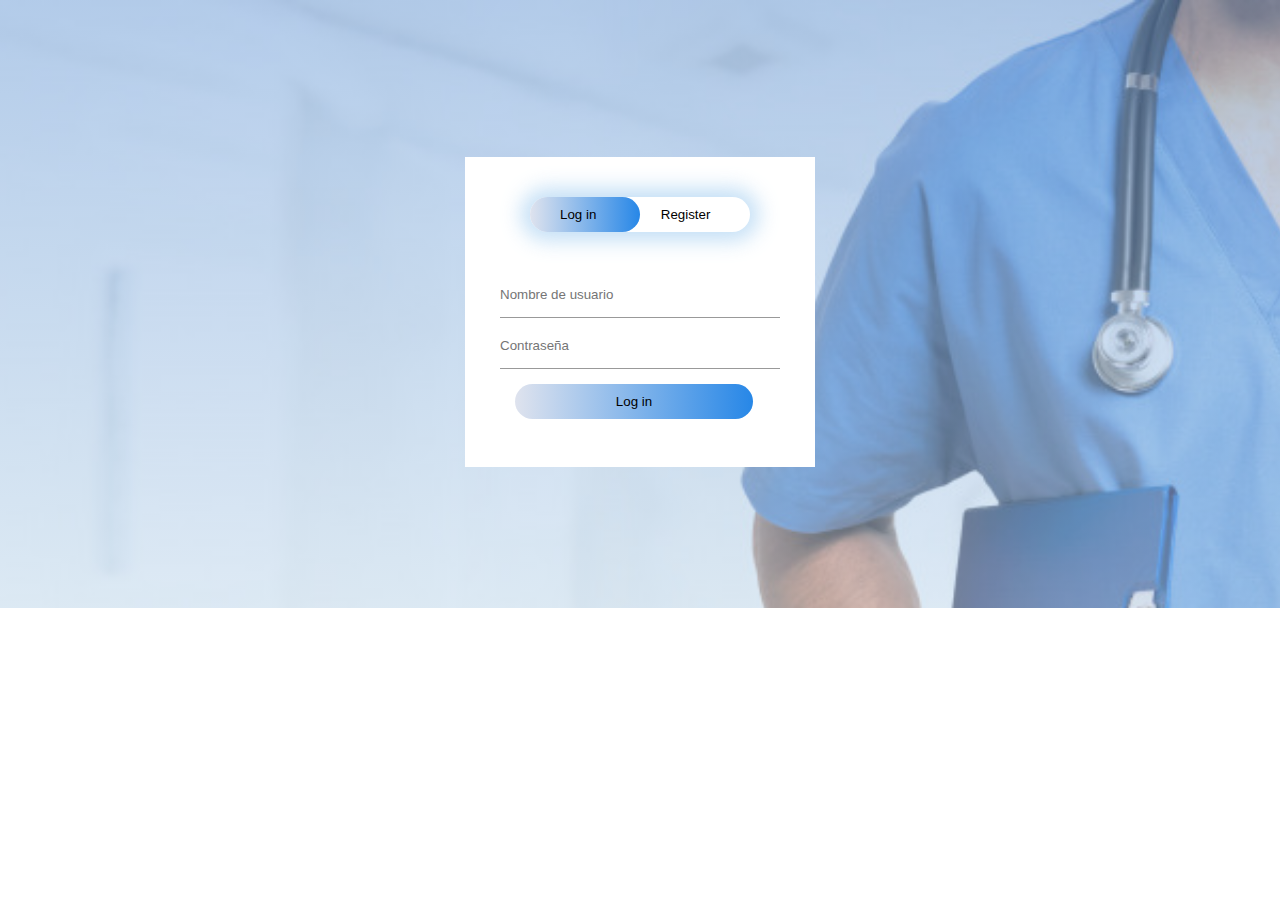
<file: src/main/resources/static/index.html>
<!DOCTYPE html>
<html lang="utf-8">
<head>
    <!--<link rel="icon" href="src/logo.jpg"/>-->
    <link href="style.css" rel="stylesheet">
    <meta charset="utf-8">
    <title>DoctorSearch</title>
    <meta name="viewport" content="width=device-width, initial-scale=1, shrink-to-fit=no" />
</head>
<body>
    <!--Formulario Log in-->
    <main>
        <div class="form-box">
            <div class="button-box">
                <div id="btn"></div>
                <button type="button" class="toggle-btn" onclick="login()">Log in</button>
                <button type="button" class="toggle-btn" onclick="register()">Register</button>
            </div>
            <form method="post" action="/login" class="input-group" id="login" onsubmit="return validateLogin()">
                <input type="text" class="input-field" id="userLogin" placeholder="Nombre de usuario" required>
                <input type="password" class="input-field" id="passwordLogin" placeholder="Contraseña" required>
                <input type="submit" id="submit" class="submit-btn" value="Log in"></input>
            </form>
            <form class="input-group" method="post" action="/register" id="register" onsubmit="return validateRegister()">
                <input type="email" class="input-field" id="emailRegister" placeholder="E-mail" required>
                <input type="text" class="input-field" id="userRegister" placeholder="Nombre de usuario" required>
                <input type="password" class="input-field" id="passwordRegister" placeholder="Contraseña" required>
                <input type="submit" class="submit-btn" value="Registrar"></input>
            </form>
        </div>
    </main>
    <script src="script.js" type="text/javascript"></script>
</body>
</html>
</file>
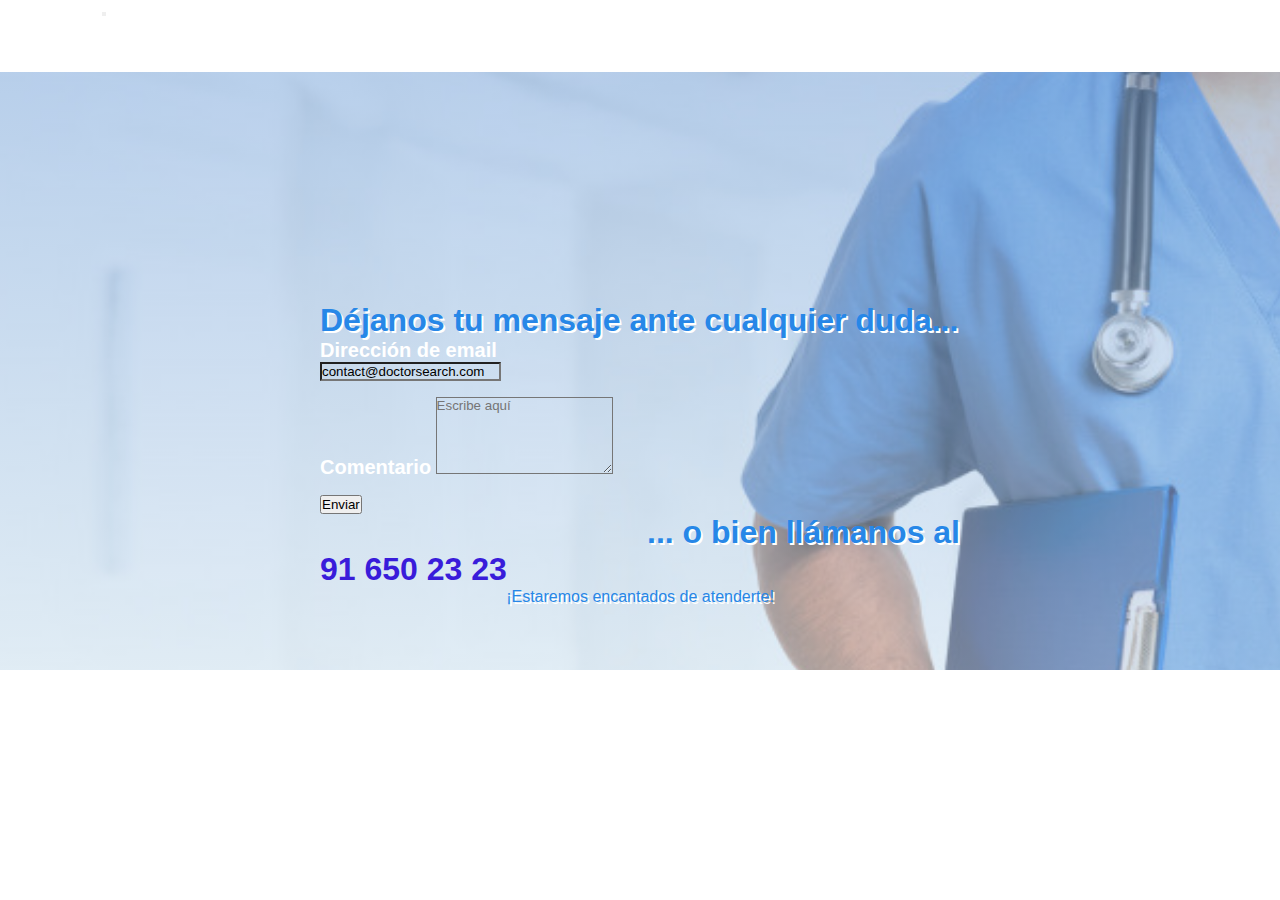
<file: src/main/resources/static/contact.html>
<!DOCTYPE html>
<html lang="en">
<head>
    <meta charset="utf-8">
    <title>DoctorSearch</title>
    <meta name="viewport" content="width=device-width, initial-scale=1, shrink-to-fit=no">
    <link rel="stylesheet" href="https://stackpath.bootstrapcdn.com/bootstrap/4.1.3/css/bootstrap.min.css" integrity="sha384-MCw98/SFnGE8fJT3GXwEOngsV7Zt27NXFoaoApmYm81iuXoPkFOJwJ8ERdknLPMO" crossorigin="anonymous">
    <link href="style.css" rel="stylesheet">
    <script src="script.js" type="text/javascript"></script>
</head>
<body>
    <!-- Navegación-->
    <nav class="navbar navbar-expand-lg navbar-light fixed-top py-3" id="mainNav">
        <div class="container">
            <a class="navbar-brand" style="color:white;" href="#page-top">DoctorSearch</a>
            <button class="navbar-toggler navbar-toggler-right" type="button" data-toggle="collapse" data-target="#navbarToggleExternalContent" aria-controls="navbarToggleExternalContent" aria-expanded="false" aria-label="Toggle navigation">
                <span class="navbar-toggler-icon"></span>
            </button>
            <div class="collapse navbar-collapse" id="navbarToggleExternalContent">
                <ul class="navbar-nav ml-auto my-2 my-lg-0">
                    <li class="nav-item"><a class="nav-link" style="color:white;" href="home.html">Inicio</a></li>
                    <li class="nav-item"><a class="nav-link" style="color:white;" href="detalle.html">Detalle</a></li>
                    <li class="nav-item"><a class="nav-link" style="color:white;" href="contact.html">Contacto</a></li>

                </ul>
            </div>
        </div>
    </nav>

    <main>
        <div class="contacto">
            <form method="post" action="/contact" class="contactForm" onsubmit="return validateMessage()" >
                <h1 class="display-6" style="text-shadow: 2px 2px white; color: #2787e7;">Déjanos tu mensaje ante cualquier duda...</h1>
                <div class="mb-3">
                    <label class="form-label"style="font-size:20px;" ><strong>Dirección de email</strong></label>
                    <div id="hola">
                        <input  type="text" class="form-control" id="doctorEmail" name="doctorEmail" style="background-color:transparent;"   placeholder="name@example.com" required>
                    </div>
                </div>
                <div class="mb-3">
                    <label class="form-label" style="font-size:20px;"><strong>Comentario</strong></label>
                    <textarea type="text" class="form-control" id="userMessage" name="userMessage" style="background-color:transparent;"  placeholder="Escribe aquí" rows="5" required></textarea>
                </div>
                <button type="submit" class="btn btn-secondary">Enviar</button>
            </form>
            <h1 class="display-6" style="text-align:right; text-shadow: 2px 2px white; color: #2787e7;">... o bien llámanos al</h1>
            <h1 class="display-2" style="color:#391cda;">91 650 23 23</h1>
            <p class="lead" style="text-align:center; text-shadow: 2px 2px white; color: #2787e7;">¡Estaremos encantados de atenderte!</p>
        </div>
    </main>
    <script src="script.js" type="text/javascript"></script>
    <script>
        var doctorEmail1 = getAddress();
        document.getElementById("doctorEmail").value= doctorEmail1;
    </script>
</body>
</html>
</file>
<file: src/main/resources/static/style.css>
main {
    
    width:100%;
    padding-top: 5rem;
    padding-bottom: 4rem;
    background: linear-gradient(to bottom, rgba(100, 149, 214, 0.555) -20%, rgba(229, 242, 245, 0.5) 100%), url("fondo.jpg");
    background-position: center;
    background-repeat: no-repeat;
    background-attachment: fixed;
    background-size: cover;
    position: relative;    
  }
  
  .formulario label{
      color:white;
      font-size: 1.1rem;
  }
  
  .page-section {
    padding: 3rem 0;
  }

      .contacto {
          margin-top:150px;
          margin-left:25%;
          width:50%;
          color:white;
      }

      *{
        margin: 0;
        padding: 0;
        font-family: sans-serif;
    }
    
    .form-box{
        width: 340px;
        height: 300px;
        position: relative;
        margin: 6% auto;
        background: rgb(255, 255, 255);
        padding: 5px;
        overflow: hidden;
    }
    
    .button-box{
        width: 220px;
        margin: 35px auto;
        position: relative;
        box-shadow: 0 0 20px 9px #85bdeb79;
        border-radius: 30px;
    }
    
    .toggle-btn{
        padding: 10px 30px;
        cursor:pointer;
        background:transparent;
        border:0;
        outline: none;
        position: relative;
    }
    
    #btn{
        top: 0;
        left: 0;
        position: absolute;
        width: 110px;
        height: 100%;
        background: linear-gradient(to right, #DFE3EE, #2787e7);
        border-radius: 30px;
        transition: .5s;
    }
    
    .input-group{
        position: absolute;
        width: 280px;
        transition: .5s;
    }

     #register{
      top: 80px;
    }
    
    .input-field{
       width: 100%;
       padding: 15px 0;
       margin: 5px 5px 0px -15px;
       border-left: 0;
       border-top: 0;
       border-right: 0;
       border-bottom: 1px solid #999;
       outline: none;
       background:transparent;
    }
    
    .submit-btn{
        width: 85%;
        padding: 10px 30px;
        top:80%;
        cursor: pointer;
        display:block;
        margin: 15px 5px 0px 0px;
        background:linear-gradient(to right, #DFE3EE, #2787e7);
        border:0;
        outline: none;
        border-radius:  30px;
    }
    
    #login{
        left:50px;
    }
    
    #register{
        left:450px;
    }
  
    .card {
        box-shadow: 0 1px 3px 0 rgba(0,0,0,.1), 0 1px 2px 0 rgba(0,0,0,.06);
    }

    .card {
        position: relative;
        display: flex;
        flex-direction: column;
        min-width: 0;
        word-wrap: break-word;
        background-color: #fff;
        background-clip: border-box;
        border: 0 solid rgba(0,0,0,.125);
        border-radius: .25rem;
    }
    
    .card-body {
        flex: 1 1 auto;
        min-height: 1px;
        padding: 1rem;
    }
    
    .gutters-sm {
        margin-right: -8px;
        margin-left: -8px;
    }
    
    .gutters-sm>.col, .gutters-sm>[class*=col-] {
        padding-right: 8px;
        padding-left: 8px;
    }
    .mb-3, .my-3 {
        margin-bottom: 1rem!important;
    }
</file>
